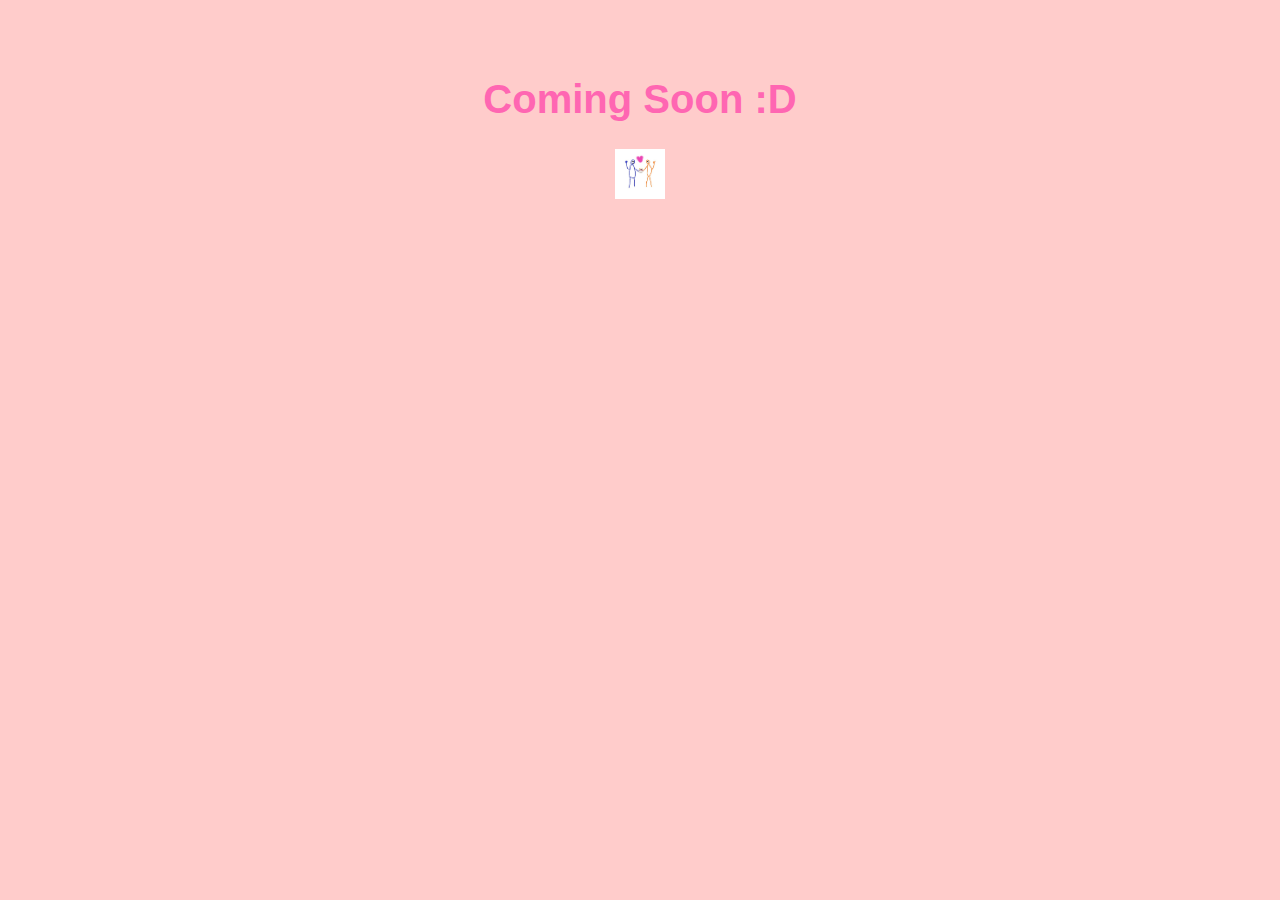
<file: p1.html>
<!DOCTYPE html>
<html lang="en">
<head>
    <meta charset="UTF-8">
    <meta name="viewport" content="width=device-width, initial-scale=1.0">
    <title>Happy Birthday!</title>
    <link rel="stylesheet" href="styles.css">
</head>
<body>
<div class="container">
    <h1>Coming Soon :D</h1>
    <img src="ts and st.jpg" content="width=device-width, initial-scale=1.0" width="50" height="50" align="center"/>
</div>
</body>
</html>
</file>
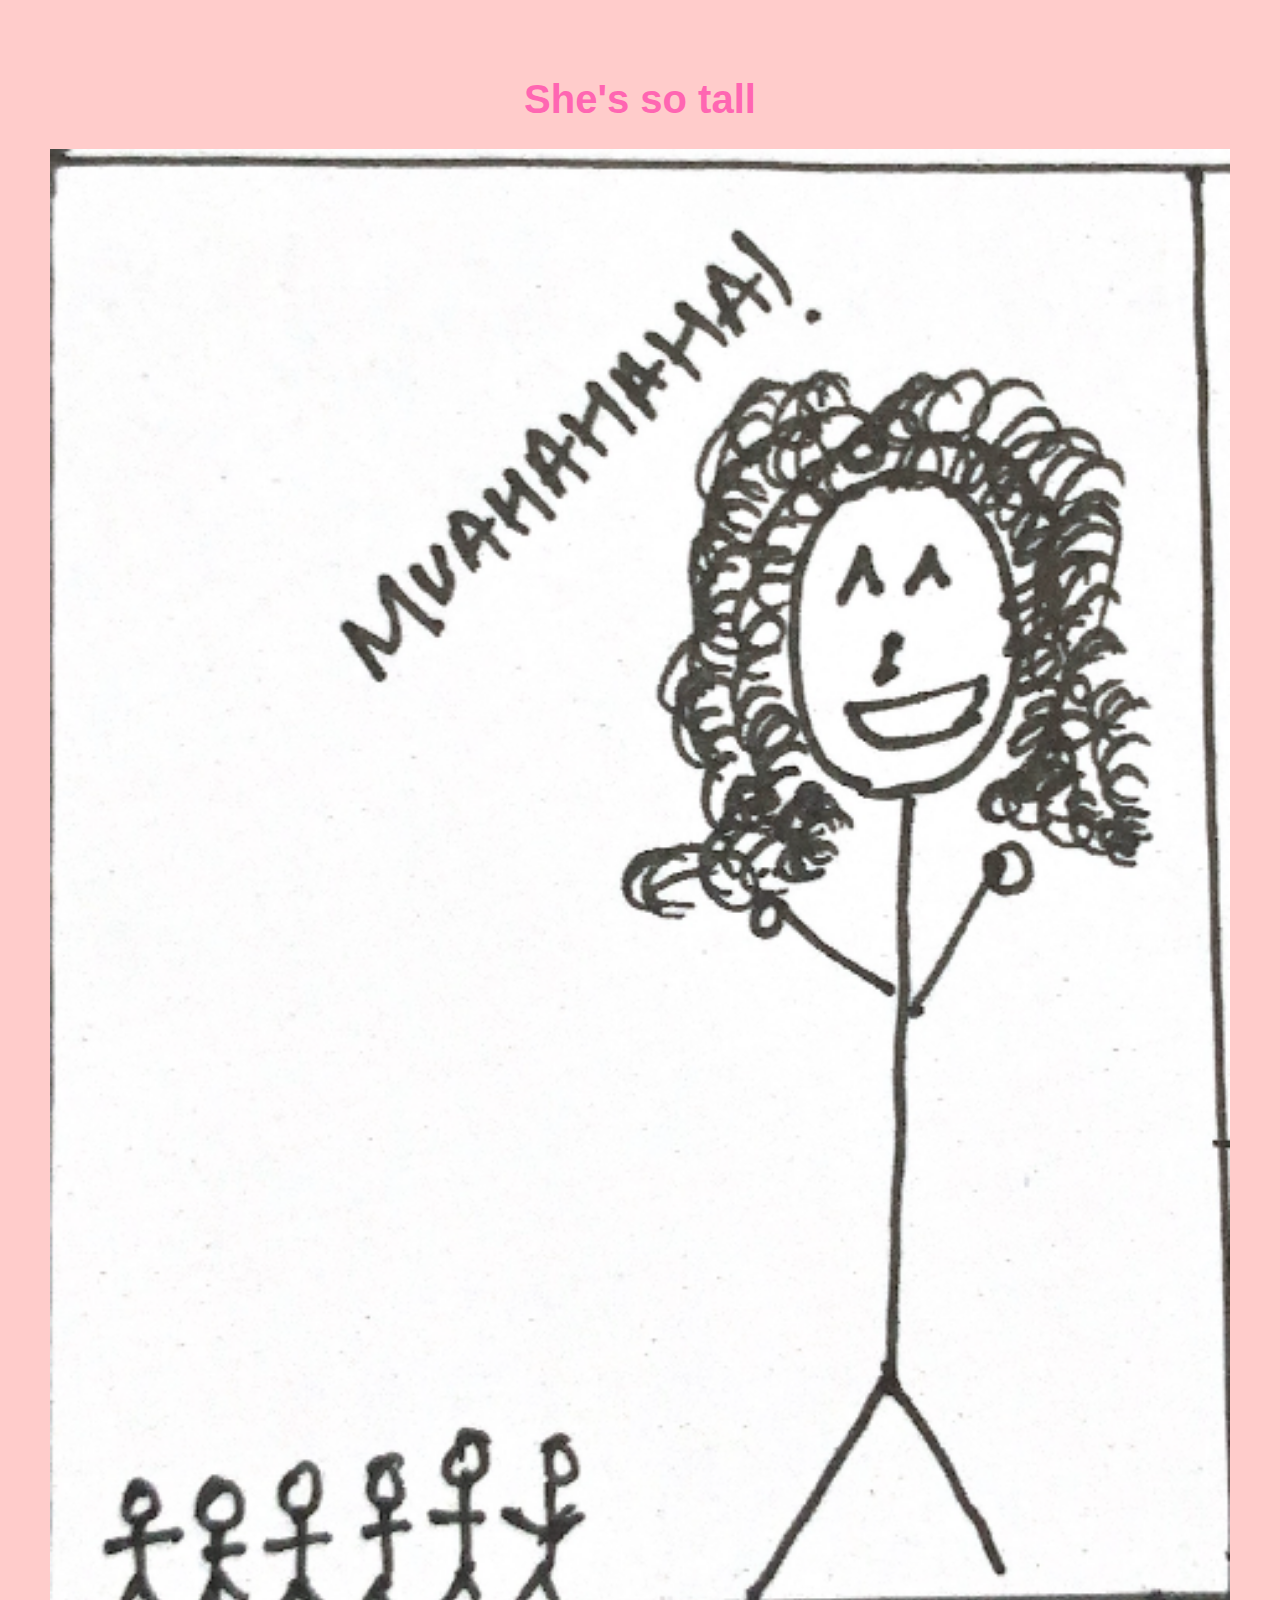
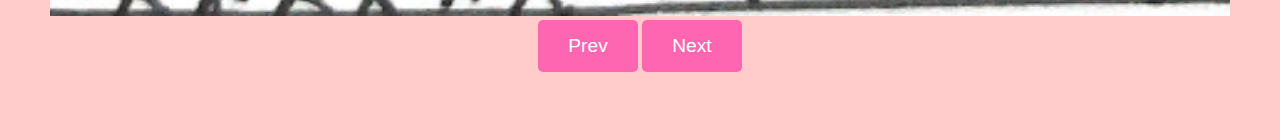
<file: p2.html>
<!DOCTYPE html>
<html lang="en">
<head>
    <meta charset="UTF-8">
    <meta name="viewport" content="width=device-width, initial-scale=1.0">
    <title>Happy Birthday!</title>
    <link rel="stylesheet" href="styles.css">
</head>
<body>
<div class="container">
    <h1>She's so tall</h1>
    <img src="Tall.png" alt="Tall" width="100%" height="auto">
    <a href="p1.html" class="button">Prev</a>
    <a href="p3.html" class="button">Next</a><br/><br/>
</div>
</body>
</html>
</file>
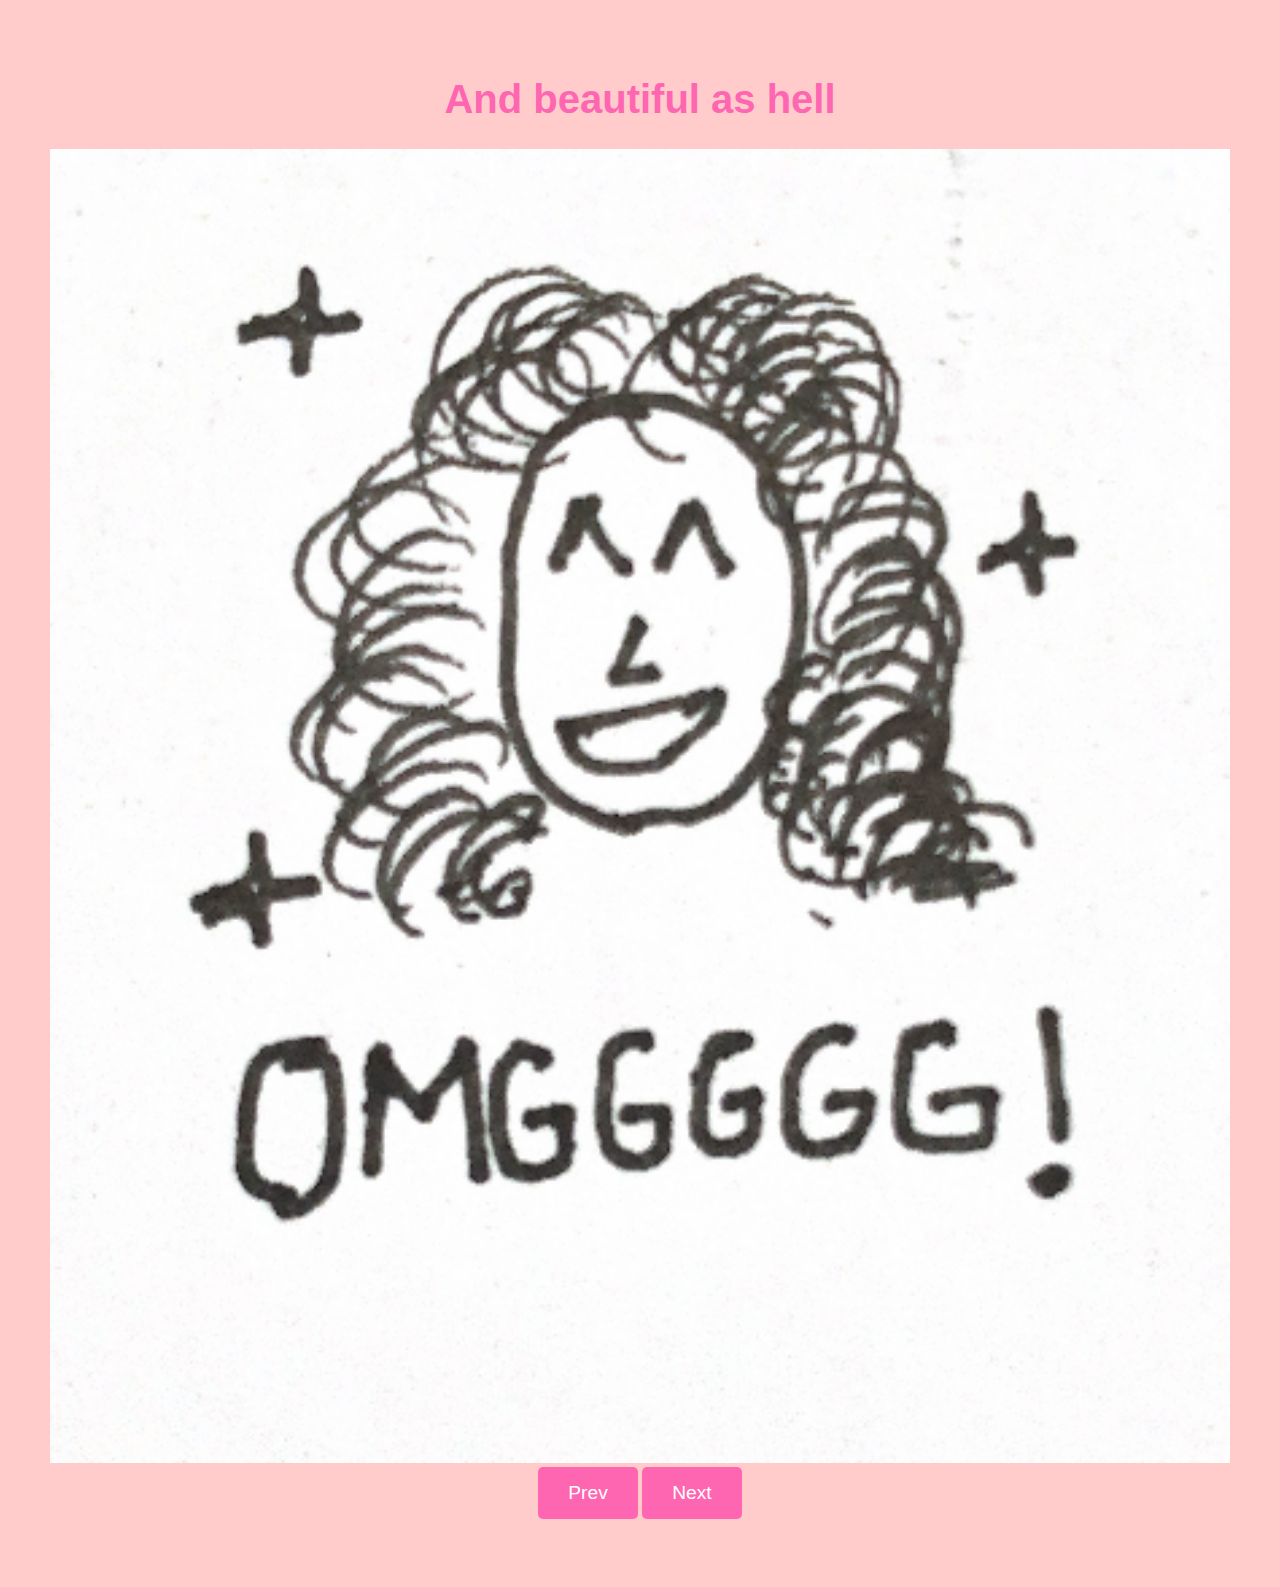
<file: p3.html>
<!DOCTYPE html>
<html lang="en">
<head>
    <meta charset="UTF-8">
    <meta name="viewport" content="width=device-width, initial-scale=1.0">
    <title>Happy Birthday!</title>
    <link rel="stylesheet" href="styles.css">
</head>
<body>
<div class="container">
    <h1>And beautiful as hell</h1>
    <img src="Beautiful.png" alt="Tall" width="100%" height="auto">
    <a href="p2.html" class="button">Prev</a>
    <a href="p4.html" class="button">Next</a><br/><br/>
</div>
</body>
</html>
</file>
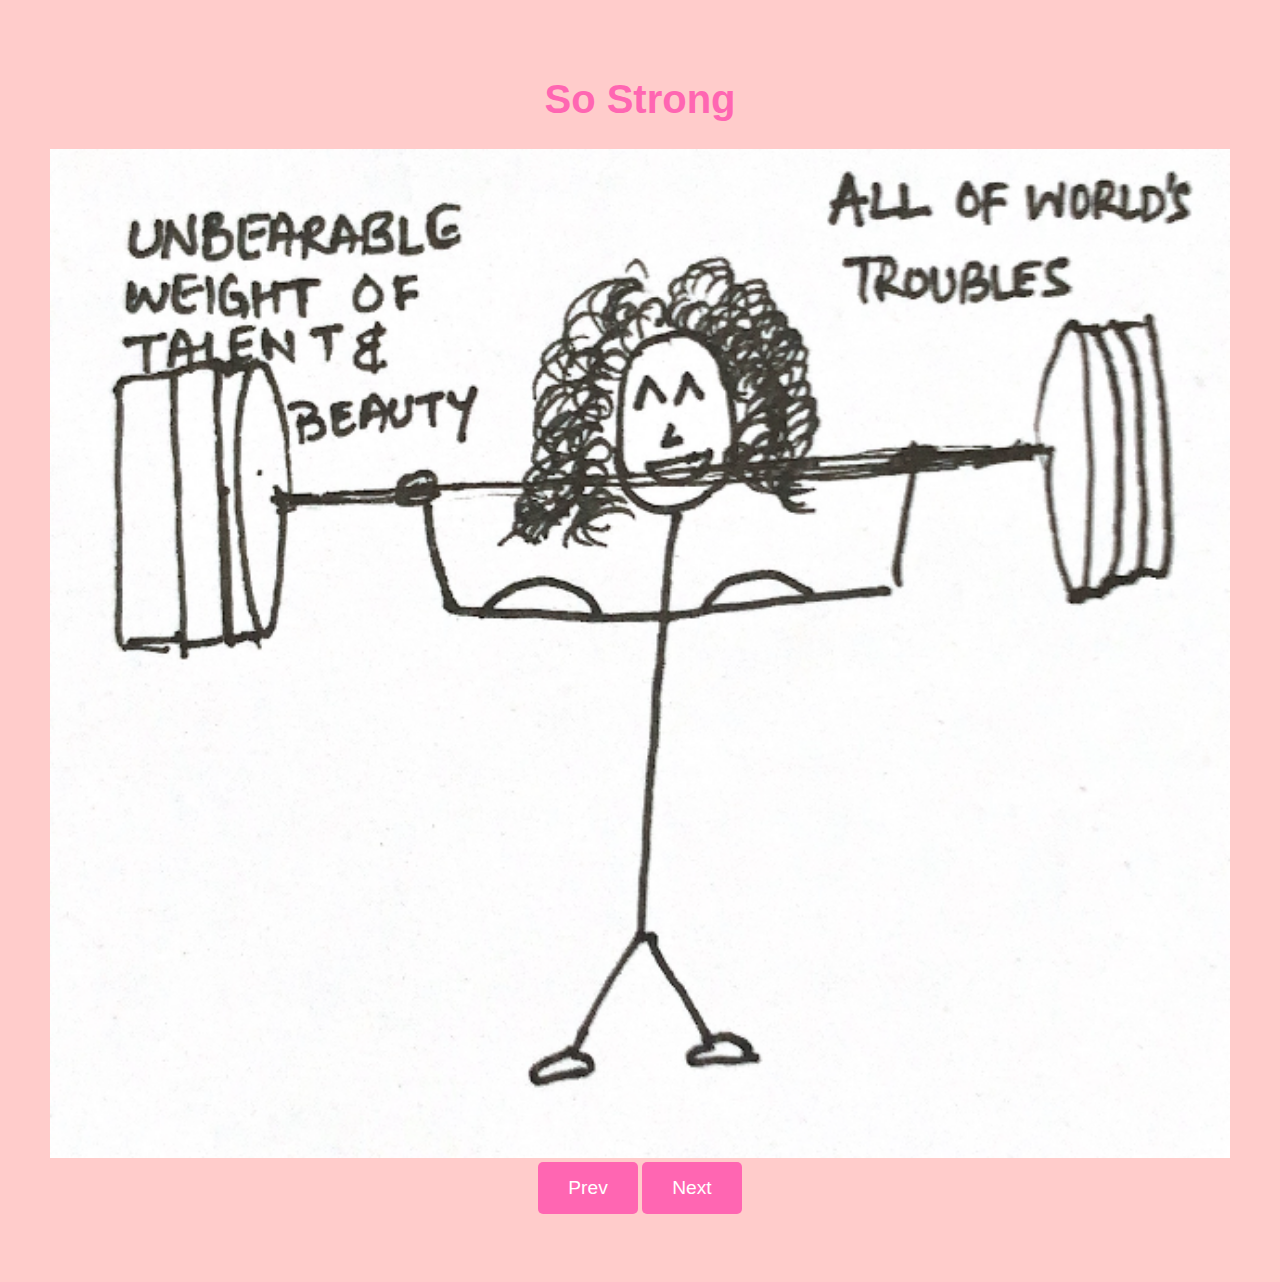
<file: p4.html>
<!DOCTYPE html>
<html lang="en">
<head>
    <meta charset="UTF-8">
    <meta name="viewport" content="width=device-width, initial-scale=1.0">
    <title>Happy Birthday!</title>
    <link rel="stylesheet" href="styles.css">
</head>
<body>
<div class="container">
    <h1>So Strong</h1>
    <img src="Strong.png" alt="Tall" width="100%" height="auto">
    <a href="p3.html" class="button">Prev</a>
    <a href="p5.html" class="button">Next</a><br/><br/>
</div>
</body>
</html>
</file>
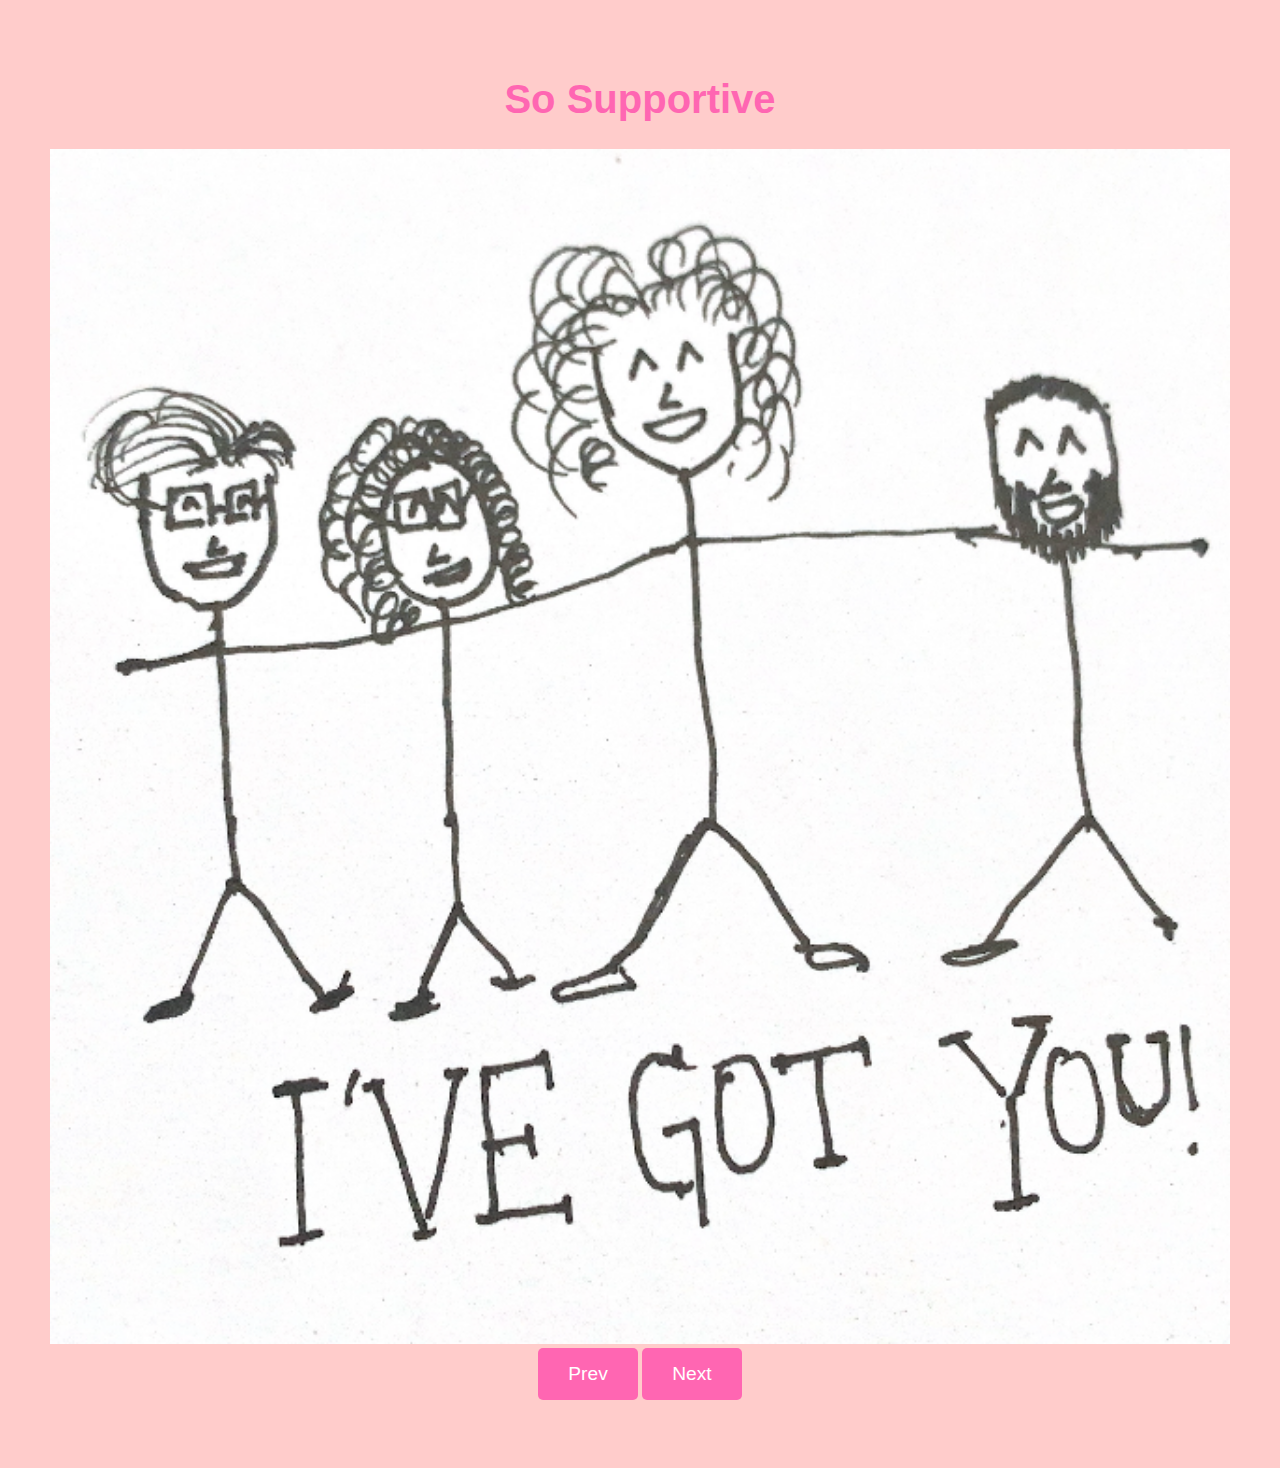
<file: p5.html>
<!DOCTYPE html>
<html lang="en">
<head>
    <meta charset="UTF-8">
    <meta name="viewport" content="width=device-width, initial-scale=1.0">
    <title>Happy Birthday!</title>
    <link rel="stylesheet" href="styles.css">
</head>
<body>
<div class="container">
    <h1>So Supportive</h1>
    <img src="Supportive.png" alt="Tall" width="100%" height="auto">
    <a href="p4.html" class="button">Prev</a>
    <a href="p6.html" class="button">Next</a><br/><br/>
</div>
</body>
</html>
</file>
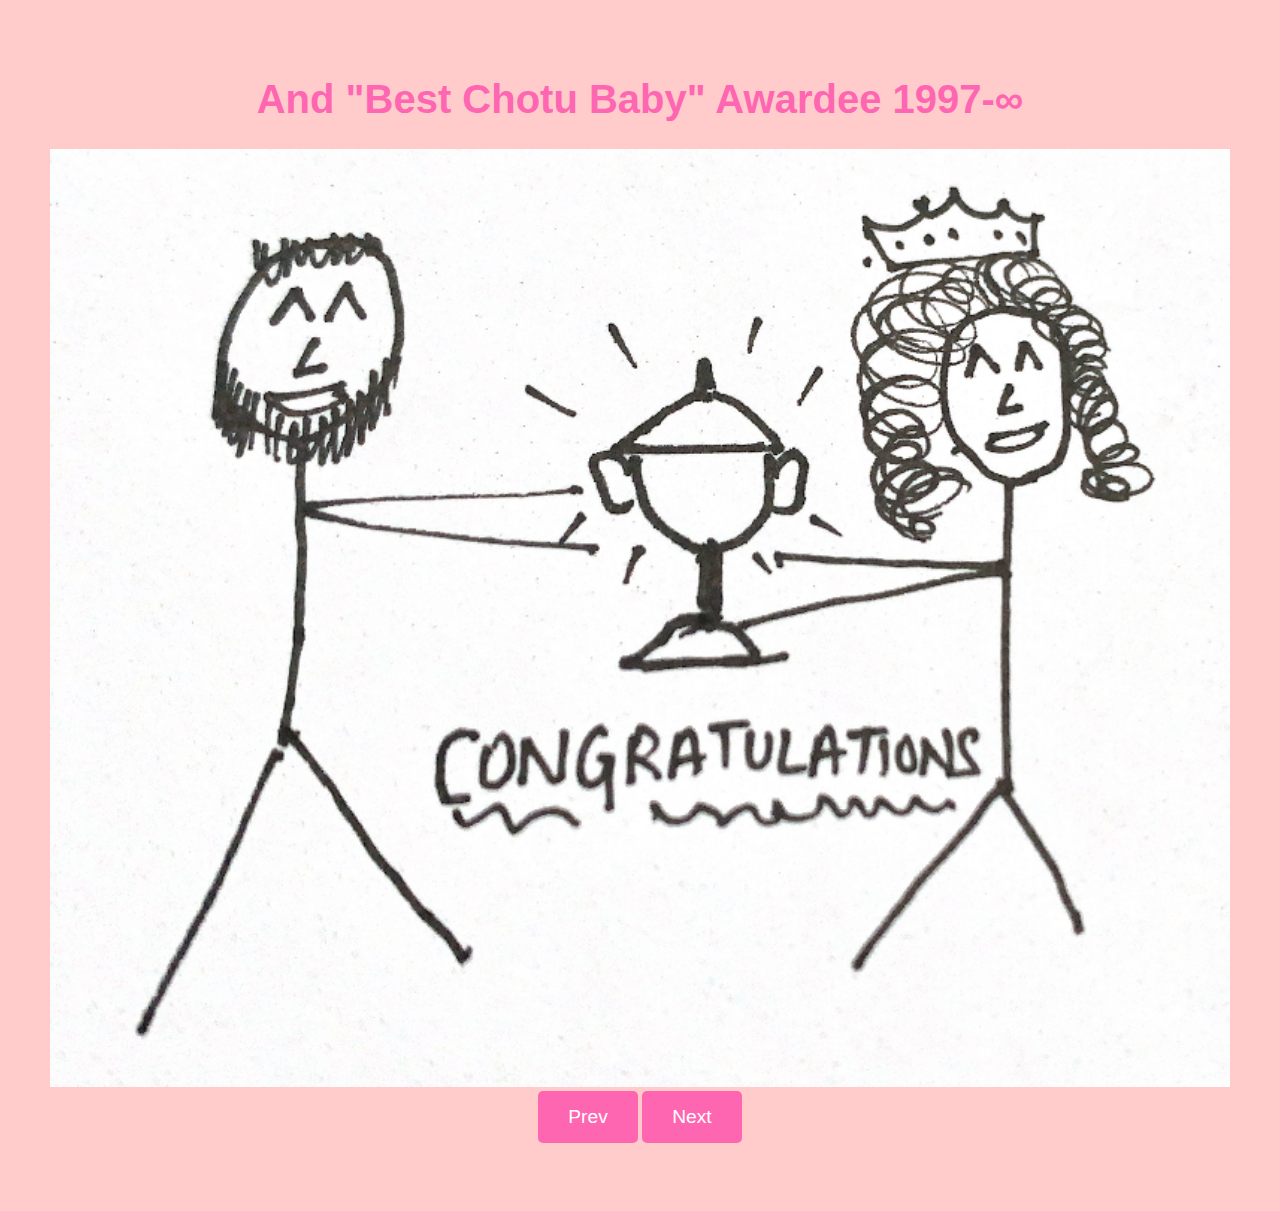
<file: p6.html>
<!DOCTYPE html>
<html lang="en">
<head>
    <meta charset="UTF-8">
    <meta name="viewport" content="width=device-width, initial-scale=1.0">
    <title>Happy Birthday!</title>
    <link rel="stylesheet" href="styles.css">
</head>
<body>
<div class="container">
    <h1>And "Best Chotu Baby" Awardee 1997-∞</h1>
    <img src="award.png" alt="Tall" width="100%" height="auto">
    <a href="p5.html" class="button">Prev</a>
    <a href="p7.html" class="button">Next</a><br/><br/>
</div>
</body>
</html>
</file>
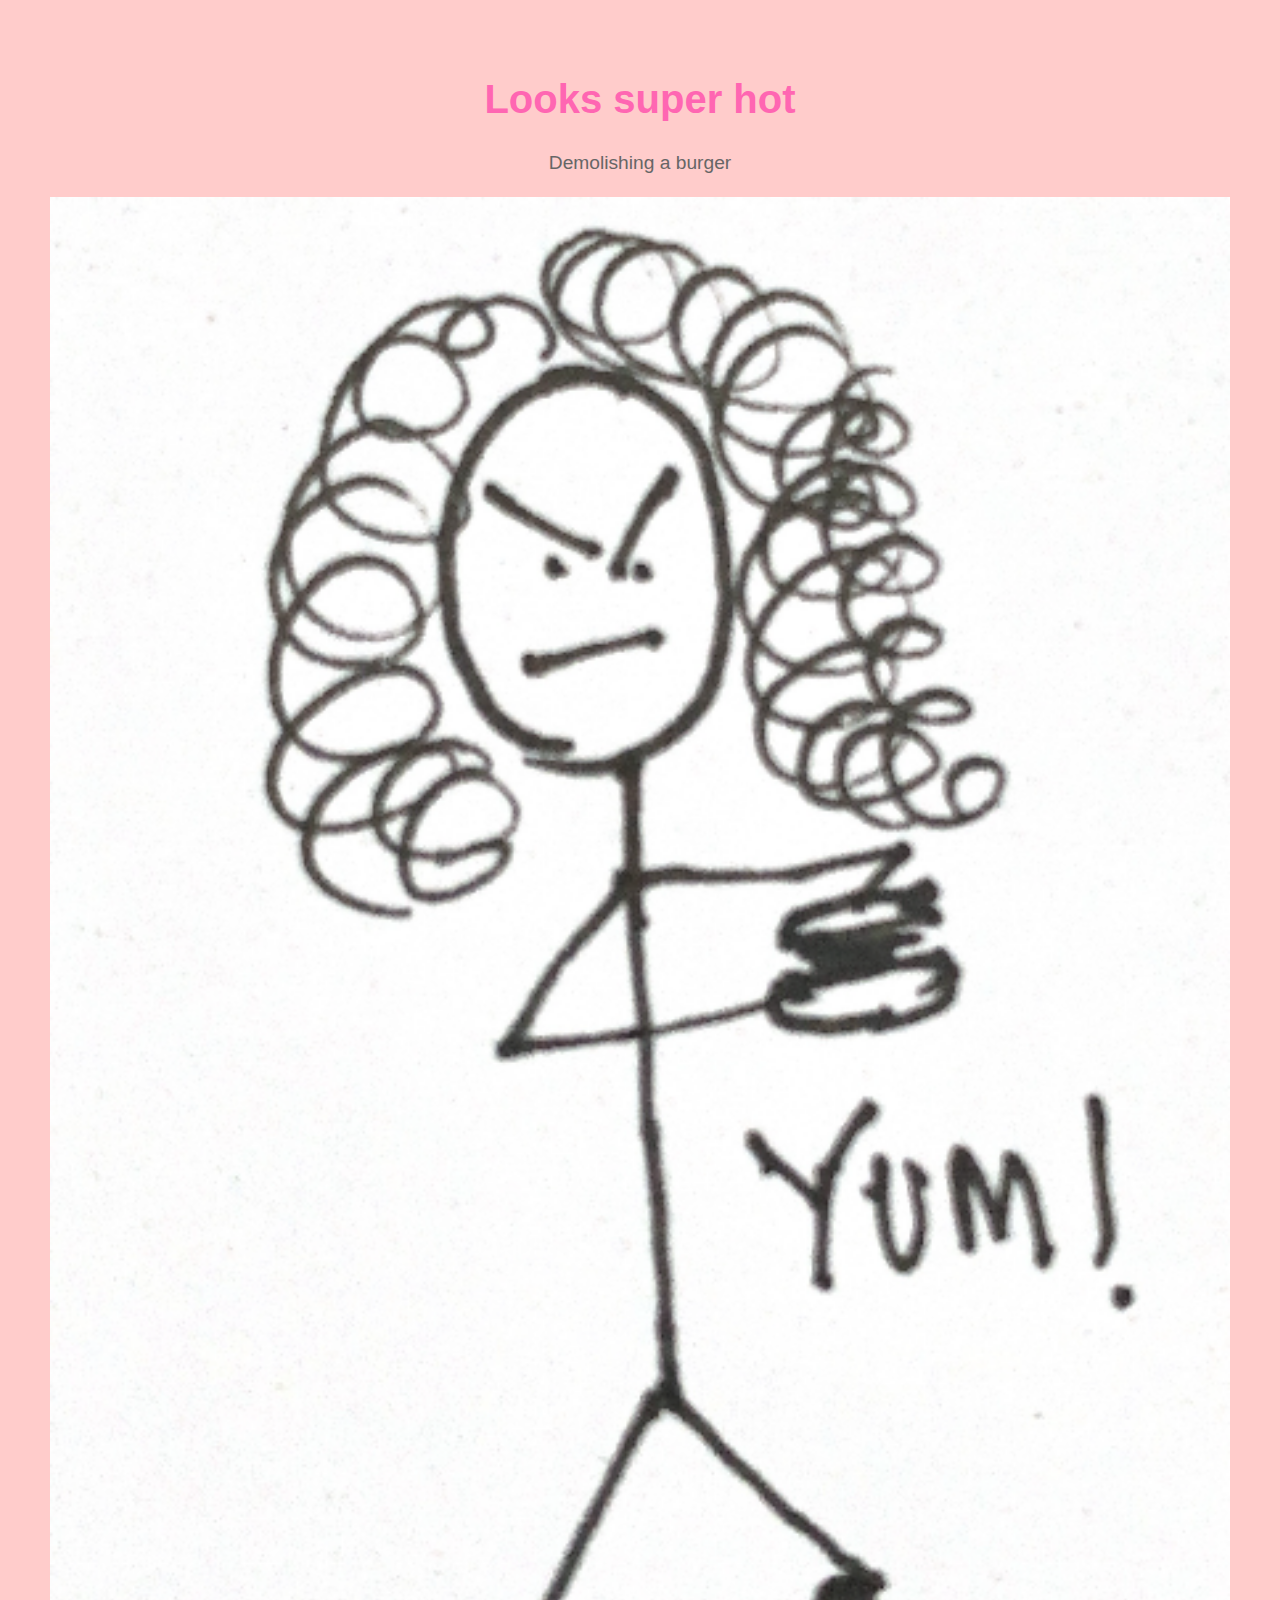
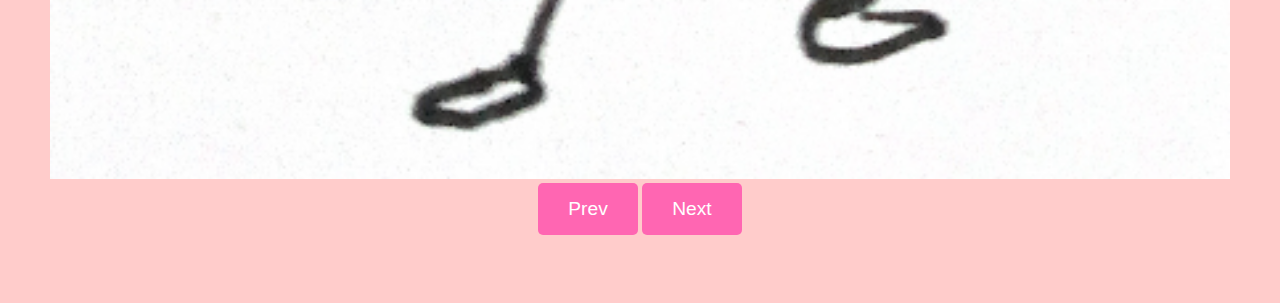
<file: pm.html>
<!DOCTYPE html>
<html lang="en">
<head>
    <meta charset="UTF-8">
    <meta name="viewport" content="width=device-width, initial-scale=1.0">
    <title>Happy Birthday!</title>
    <link rel="stylesheet" href="styles.css">
</head>
<body>
<div class="container">
    <h1>Looks super hot</h1>
    <p>Demolishing a burger</p>
    <img src="burger.png" alt="Tall" width="100%" height="auto">
    <a href="p4.html" class="button">Prev</a>
    <a href="p5.html" class="button">Next</a><br/><br/>
</div>
</body>
</html>
</file>
<file: styles.css>
body {
    margin: 0;
    padding: 0;
    font-family: Arial, sans-serif;
    background-color: #ffcccb; /* Light pink background */
    color: #333;
    text-align: center;
}

.container {
    padding: 50px;
}

h1 {
    font-size: 2.5em;
    color: #ff66b2; /* A darker pink for the heading */
}

p {
    font-size: 1.2em;
    line-height: 1.5;
    color: #666;
}

.heart-container {
    margin: 20px 0;
    font-size: 3em; /* Adjust size of the emoji */
}


.button {
    display: inline-block;
    padding: 15px 30px;
    font-size: 1.2em;
    color: white;
    background-color: #ff66b2; /* Button color matching the pink theme */
    text-decoration: none;
    border-radius: 5px;
    transition: background-color 0.3s ease;
}

.button:hover {
    background-color: #ff3399; /* Darker pink for hover effect */
}
</file>
